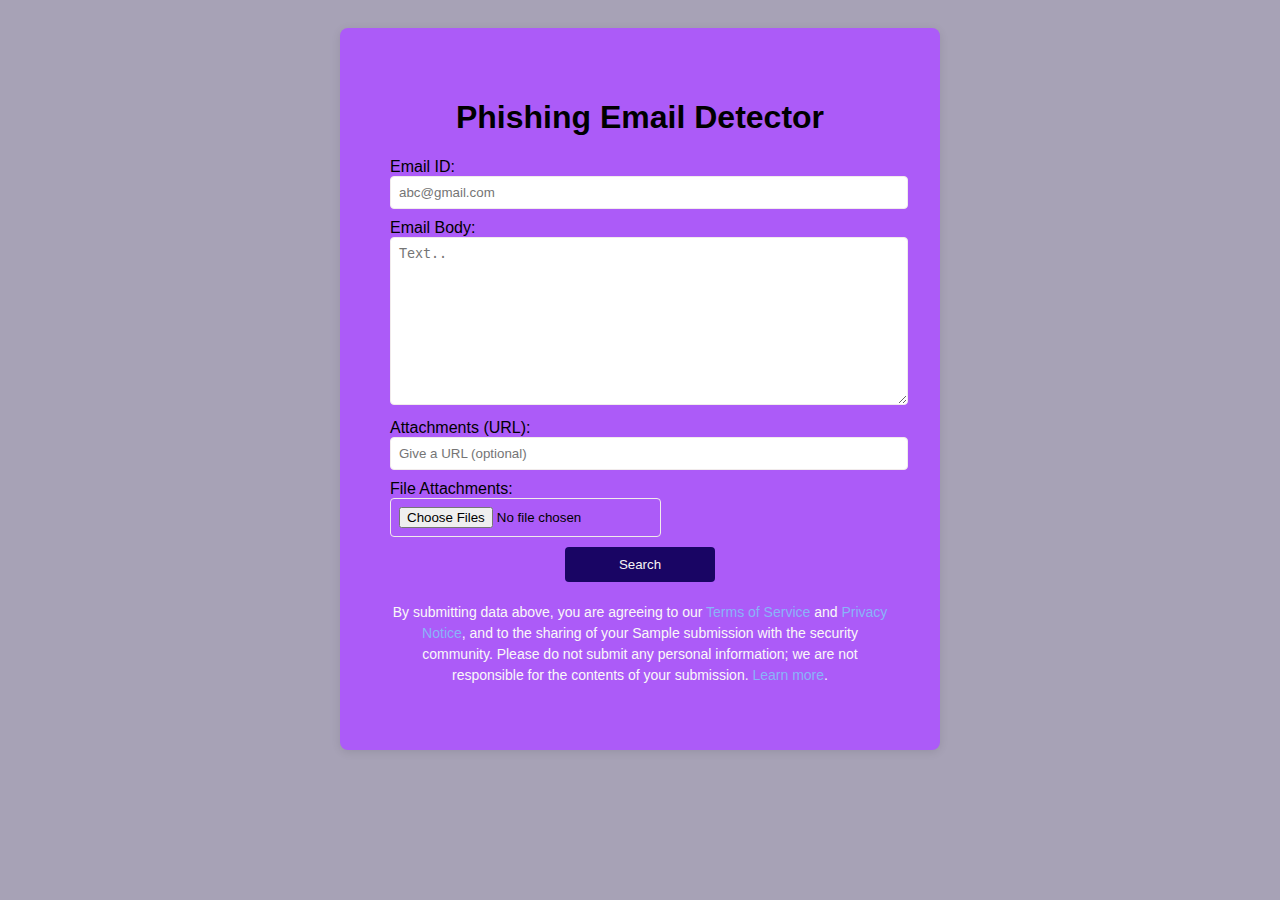
<file: index.html>
<!DOCTYPE html>
<html lang="en">
<head>
    <meta charset="UTF-8">
    <meta name="viewport" content="width=device-width, initial-scale=1.0">
    <title>Phishing Email Detector</title>  
    <link rel="stylesheet" href="styles.css">
</head>
<body>
    <div class="container">
        <h1>Phishing Email Detector</h1>
        <form id="emailForm">
            <label for="emailId">Email ID:</label>
            <input type="email" placeholder="abc@gmail.com" id="emailId" required>

            <label for="emailBody">Email Body:</label>
            <textarea id="emailBody" placeholder="Text.." rows="10" required></textarea>

            <label for="emailUrl">Attachments (URL):</label>
            <input type="url" placeholder="Give a URL (optional)" id="emailUrl">

            <label for="emailFiles">File Attachments:</label>
            <input type="file" multiple id="emailFiles">


            <div class="button-container">
                <button type="submit">Search</button>
            </div>
            <div class="agreement-text">
                <p>
                    By submitting data above, you are agreeing to our 
                    <a href="terms-of-service.html" target="_blank">Terms of Service</a> 
                    and 
                    <a href="privacy-notice.html" target="_blank">Privacy Notice</a>, 
                    and to the sharing of your Sample submission with the security community. 
                    Please do not submit any personal information; we are not responsible for the contents of your submission. 
                    <a href="learn-more.html" target="_blank">Learn more</a>.
                </p>
            </div>
        </form>

        <div id="result" class="hidden">
            <h2>Email Details </h2>
            <p><strong>Email ID:</strong> <span id="displayEmailId"></span></p>
            <p><strong>Email Body:</strong> <span id="displayEmailBody"></span></p>
            <p><strong>Attachments:</strong> <span id="displayEmailAttachments"></span></p>
            <p><strong>URL:</strong> <span id="displayEmailUrl"></span></p>
            <p><strong>Files:</strong> <ul id="displayEmailFiles"></ul></p>

            <h3>Is this Mail phishing?</h3>
            <p id="phishingResult"></p>
        </div>
    </div>

    <script src="script.js"></script>
</body>
</html>
</file>
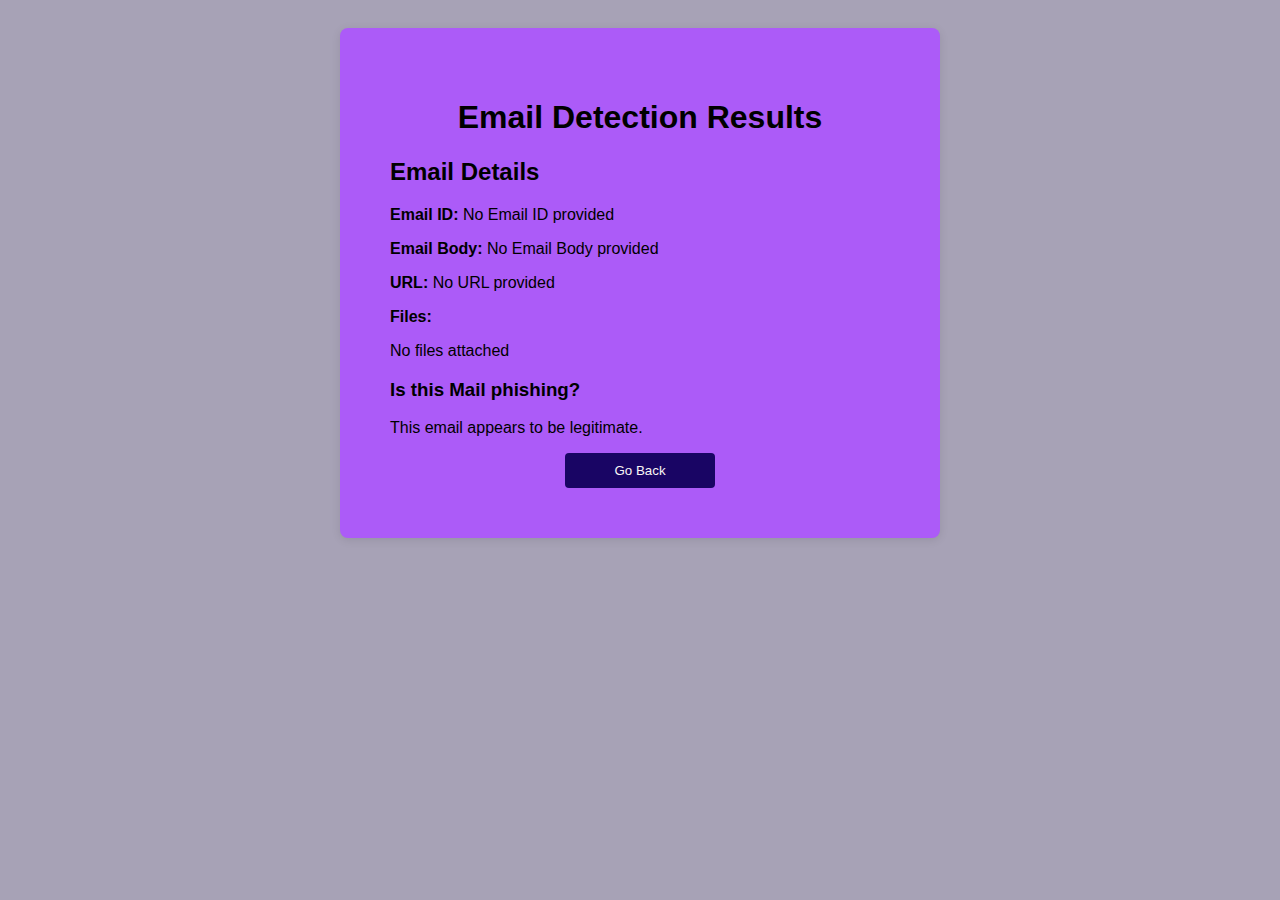
<file: results.html>
<!DOCTYPE html>
<html lang="en">
<head>
    <meta charset="UTF-8">
    <meta name="viewport" content="width=device-width, initial-scale=1.0">
    <title>Email Detection Results</title>
    <link rel="stylesheet" href="styles.css">
</head>
<body>
    <div class="container">
        <h1>Email Detection Results</h1>
        <div id="result" class="result">
            <h2>Email Details</h2>
            <p><strong>Email ID:</strong> <span id="displayEmailId"></span></p>
            <p><strong>Email Body:</strong> <span id="displayEmailBody"></span></p>
            <p><strong>URL:</strong> <span id="displayEmailUrl"></span></p>
            <p><strong>Files:</strong> <ul id="displayEmailFiles"></ul></p>

            <h3>Is this Mail phishing?</h3>
            <p id="phishingResult"></p>
        </div>
        <div class="button-container">
            <button id="backButton">Go Back</button>
        </div>
    </div>

    <script src="results.js"></script>
</body>
</html>
</file>
<file: styles.css>
body {
    font-family: Arial, sans-serif;
    background-color: #0d01385d;
    margin: 10;
    padding: 20px;
    justify-content: center;
}

.container {
    max-width: 500px;
    margin: auto;
    background: rgb(172, 91, 248);
    padding: 50px;
    border-radius: 8px;
    box-shadow: 0 2px 10px rgba(0, 0, 0, 0.1); 
}

h1 {
    text-align: center;
}

.hidden {
    display: none;
}

label {
    display: block;
    margin: 10px 10 5px;
}

input[type="email"],
input[type="text"],
input[type="url"],
input[type="file"],
textarea {
    width: 100%;
    padding: 8px;
    margin-bottom: 10px;
    border: 1px solid #f1ebeb;
    border-radius: 4px;
    justify-content: center;
}


button {
    width: 30%;
    padding: 10px;
    background-color: #190564;
    color: rgb(248, 245, 245);
    border: none;
    border-radius: 4px;
    cursor: pointer;
}
.button-container {
    display: flex;
    justify-content: center;
}

button:hover {
    background-color: #130253;
}
.agreement-text {
    margin-top: 20px;
    font-size: 14px;
    color: #faf8f8;
    text-align: center;
    line-height: 1.5;
}

.agreement-text a {
    color: #8ab4f8;
    text-decoration: none;
}

.agreement-text a:hover {
    text-decoration: underline;
}
ul {
    list-style-type: none;
    padding: 0;
}


.form-group {
    display: flex;
    align-items: center;
    justify-content: space-between;
    margin-bottom: 10px;
}

label.file-label {
    flex: 1;
}

input[type="file"] {
    width: auto;
    flex: 1;
    text-align: right;
}
</file>
